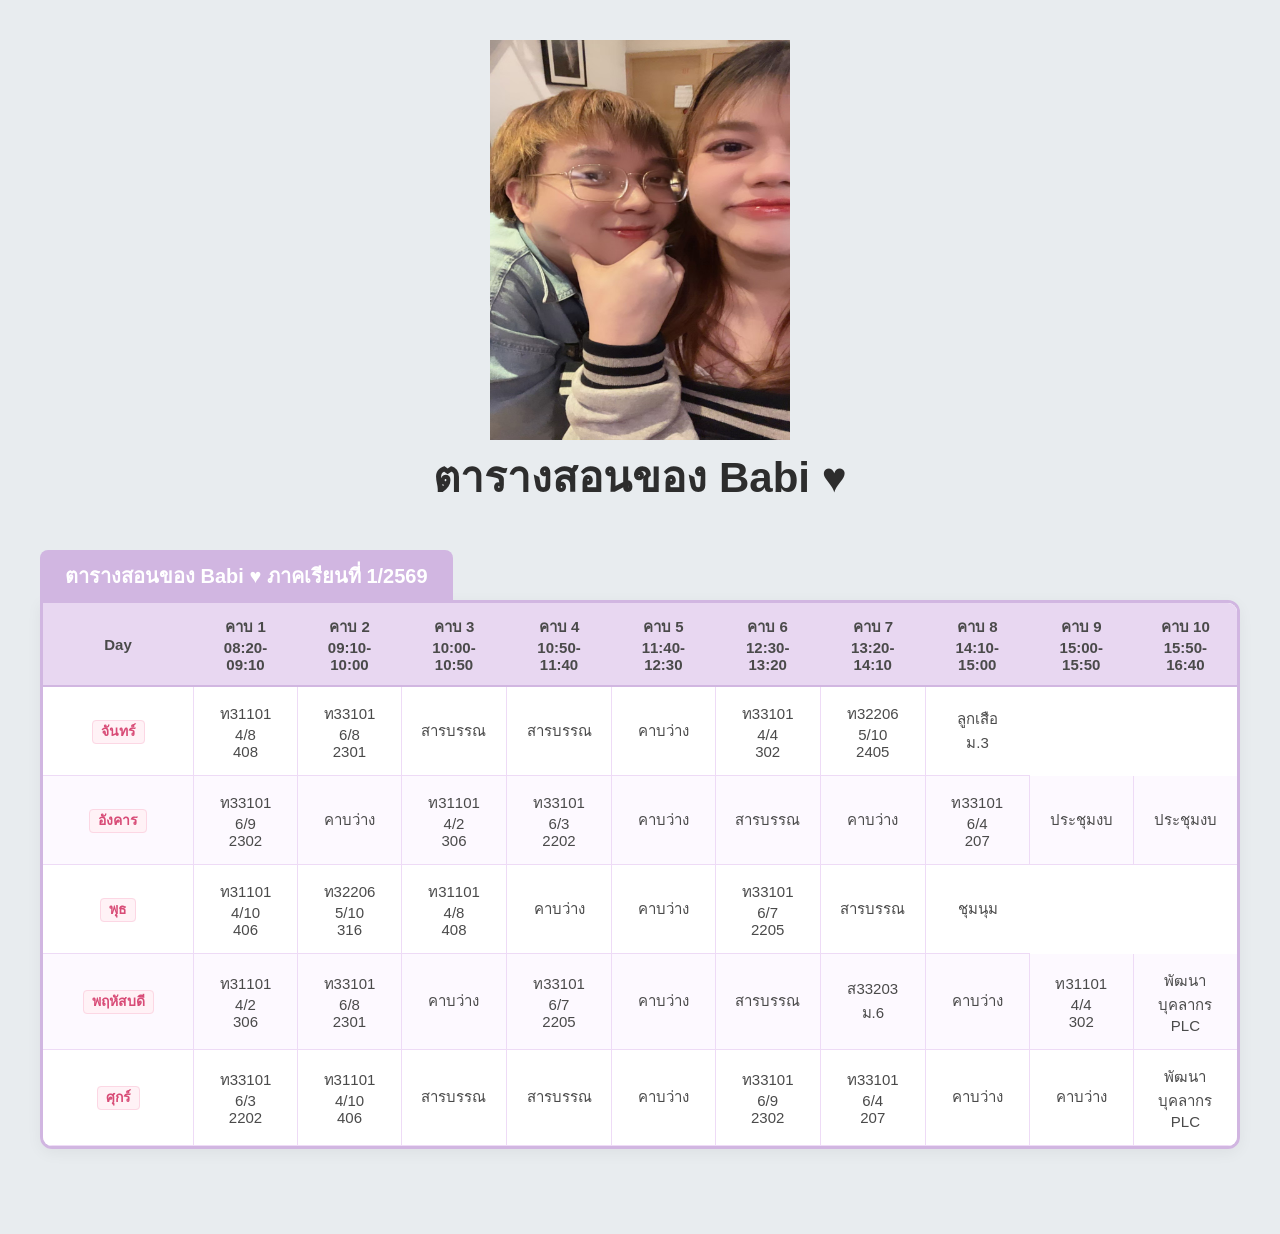
<file: index.html>
<!DOCTYPE html>
<html lang="th">

<head>
    <meta charset="UTF-8">
    <meta name="viewport" content="width=device-width, initial-scale=1.0">
    <title>ตารางสอนของ Babi ♥
    </title>
    <link rel="stylesheet" href="./index.css">
    <link rel="icon" href="./1494258043-sunflowerflowerspringblossomnatureecology_84355.png" type="image/x-icon">
</head>

<body>

    <div class="reference-wrapper">
        <header class="main-header">
            <img src="./LINE_ALBUM_🤍_260526_28.jpg"
                alt="Two people standing close together in a relaxed indoor setting with wall art and a doorway visible behind them"
                height="400" width="300">
            <h1>ตารางสอนของ Babi ♥</h1>
        </header>

        <section class="reference-section">
            <div class="table-title">ตารางสอนของ Babi ♥ ภาคเรียนที่ 1/2569</div>
            <div class="table-container">
                <table>
                    <thead>
                        <tr>
                            <th>Day</th>
                            <th>คาบ 1<br>08:20-09:10</th>
                            <th>คาบ 2<br>09:10-10:00</th>
                            <th>คาบ 3<br>10:00-10:50</th>
                            <th>คาบ 4<br>10:50-11:40</th>
                            <th>คาบ 5<br>11:40-12:30</th>
                            <th>คาบ 6<br>12:30-13:20</th>
                            <th>คาบ 7<br>13:20-14:10</th>
                            <th>คาบ 8<br>14:10-15:00</th>
                            <th>คาบ 9<br>15:00-15:50</th>
                            <th>คาบ 10<br>15:50-16:40</th>
                        </tr>
                    </thead>
                    <tbody>
                        <tr class="day-mon">
                            <td class="day-label"><code>จันทร์</code></td>
                            <td>ท31101<br>4/8 <br>408 </td>
                            <td>ท33101<br>6/8 <br>2301</td>
                            <td>สารบรรณ</td>
                            <td>สารบรรณ</td>
                            <td>คาบว่าง</td>
                            <td>ท33101<br>4/4<br>302</td>
                            <td>ท32206<br>5/10<br>2405</td>
                            <td>ลูกเสือ<br>ม.3</td>
                        </tr>
                        <tr class="day-tue">
                            <td class="day-label"><code>อังคาร</code></td>
                            <td>ท33101<br>6/9 <br>2302</td>
                            <td>คาบว่าง</td>
                            <td>ท31101<br>4/2<br>306</td>
                            <td>ท33101<br>6/3<br>2202</td>
                            <td>คาบว่าง</td>
                            <td>สารบรรณ</td>
                            <td>คาบว่าง</td>
                            <td>ท33101<br>6/4<br>207</td>
                            <td>ประชุมงบ</td>
                            <td>ประชุมงบ</td>
                        </tr>
                        <tr class="day-wed">
                            <td class="day-label"><code>พุธ</code></td>
                            <td>ท31101<br>4/10<br>406</td>
                            <td>ท32206<br>5/10<br>316</td>
                            <td>ท31101<br>4/8<br>408</td>
                            <td>คาบว่าง</td>
                            <td>คาบว่าง</td>
                            <td>ท33101<br>6/7<br>2205</td>
                            <td>สารบรรณ</td>
                            <td>ชุมนุม</td>
                        </tr>
                        <tr class="day-thu">
                            <td class="day-label"><code>พฤหัสบดี</code></td>
                            <td>ท31101<br>4/2<br>306</td>
                            <td>ท33101<br>6/8<br>2301</td>
                            <td>คาบว่าง</td>
                            <td>ท33101<br>6/7<br>2205</td>
                            <td>คาบว่าง</td>
                            <td>สารบรรณ</td>
                            <td>ส33203 <br>ม.6</td>
                            <td>คาบว่าง</td>
                            <td>ท31101<br>4/4<br>302</td>
                            <td>พัฒนา<br>บุคลากร<br>PLC</td>
                        </tr>
                        <tr class="day-fri">
                            <td class="day-label"><code>ศุกร์</code></td>
                            <td>ท33101<br>6/3<br>2202</td>
                            <td>ท31101<br>4/10<br>406</td>
                            <td>สารบรรณ</td>
                            <td>สารบรรณ</td>
                            <td>คาบว่าง</td>
                            <td>ท33101<br>6/9<br>2302</td>
                            <td>ท33101<br>6/4<br>207</td>
                            <td>คาบว่าง</td>
                            <td>คาบว่าง</td>
                            <td>พัฒนา<br>บุคลากร<br>PLC</td>
                        </tr>
                    </tbody>
                </table>
            </div>
        </section>

    </div>
</body>

</html>
</file>
<file: index.css>
body {
    font-family: 'Segoe UI', Tahoma, Geneva, Verdana, sans-serif;
    background-color: #E8ECEF;
    margin: 0;
    padding: 40px 20px;
    color: #4A4A4A;
}

.reference-wrapper {
    max-width: 1200px;
    margin: 0 auto;
}

.main-header {
    text-align: center;
    margin-bottom: 40px;
}

.main-header h1 {
    font-size: 42px;
    margin: 0;
    color: #2D2D2D;
}

.main-header .subtitle {
    font-size: 24px;
    color: #6B5B95;
    margin: 5px 0 0 0;
    font-weight: 600;
}

.table-title {
    background-color: #D1B6E1;
    color: #FFFFFF;
    display: inline-block;
    padding: 10px 25px;
    font-size: 20px;
    font-weight: bold;
    border-radius: 8px 8px 0 0;
    margin-bottom: -2px;
}


.reference-section {
    margin-bottom: 45px;
}


.table-container {
    overflow-x: auto;
    border: 3px solid #D1B6E1;
    border-radius: 0 12px 12px 12px;
    box-shadow: 0 4px 15px rgba(0, 0, 0, 0.05);
}


table {
    width: 100%;
    border-collapse: collapse;
    background-color: #FFFFFF;
    min-width: 900px;
}

th {
    background-color: #E8D7F1;
    color: #4A4A4A;
    padding: 12px;
    font-weight: bold;
    font-size: 15px;
    border-bottom: 2px solid #D1B6E1;
    border-right: 1px solid #E8D7F1;
}

th:last-child {
    border-right: none;
}


td {
    padding: 15px 10px;
    border-bottom: 1px solid #EEDBF6;
    border-right: 1px solid #EEDBF6;
    text-align: center;
    font-size: 15px;
}

td:last-child {
    border-right: none;
}


tbody tr:nth-child(even) {
    background-color: #FDF9FF;
}


tbody tr:hover {
    background-color: #FFF0F5;
}


code {
    background-color: #FFF2F6;
    color: #D84B76;
    padding: 3px 8px;
    border-radius: 4px;
    font-family: 'Courier New', Courier, monospace;
    font-size: 14px;
    font-weight: bold;
    border: 1px solid #FCD7E4;
}


.day-label {
    font-weight: bold;
    width: 130px;
}
</file>
